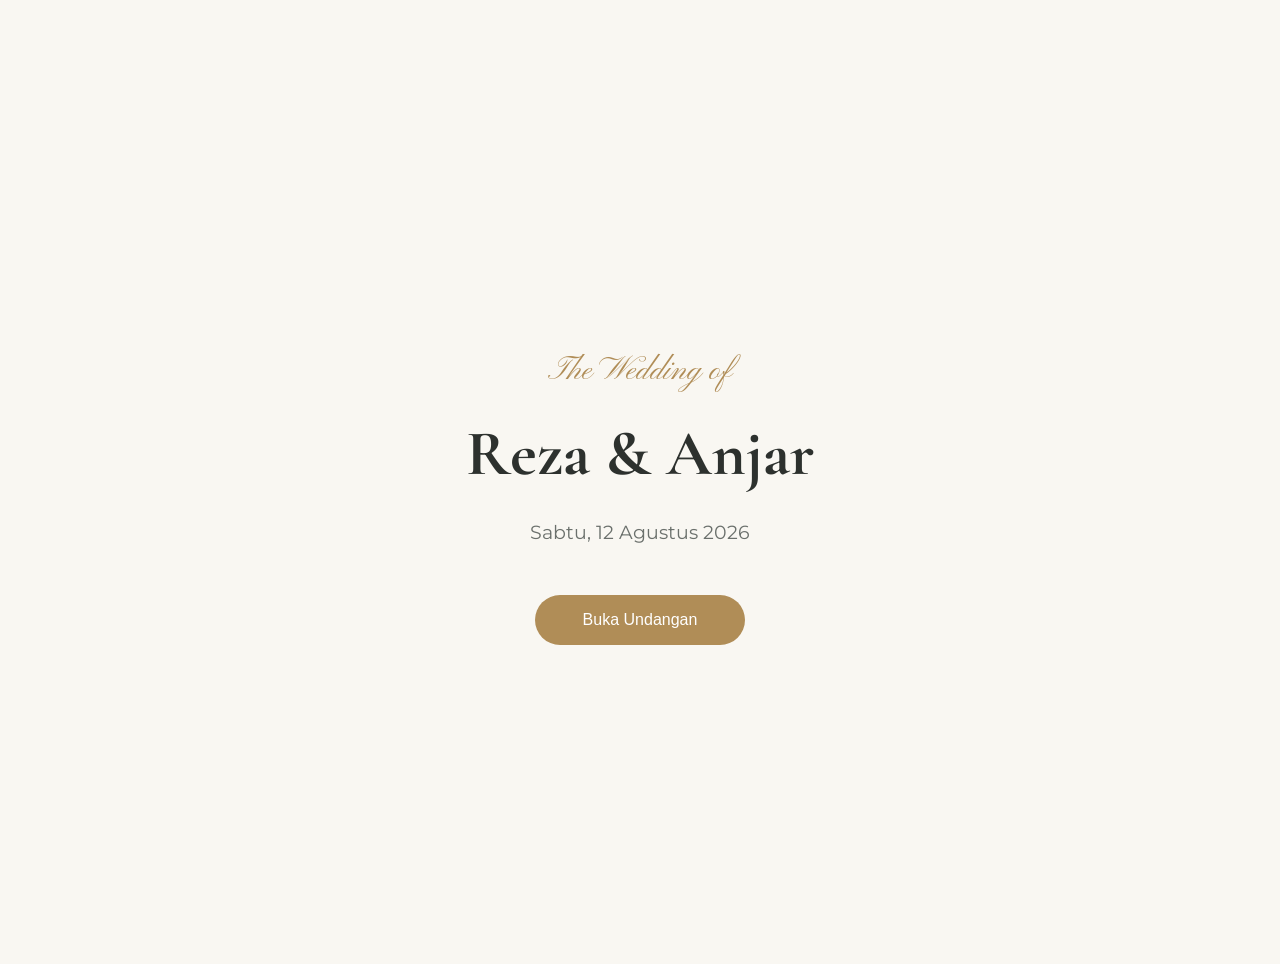
<file: test.html>
<!DOCTYPE html>
<html lang="id">
<head>
    <meta charset="UTF-8">
    <meta name="viewport" content="width=device-width, initial-scale=1.0">
    <title>Test Page</title>
    
    <!-- Fonts -->
    <link rel="preconnect" href="https://fonts.googleapis.com">
    <link rel="preconnect" href="https://fonts.gstatic.com" crossorigin>
    <link href="https://fonts.googleapis.com/css2?family=Cormorant+Garamond:ital,wght@0,400;0,500;0,600;1,400&family=Montserrat:wght@300;400;500;600&family=Pinyon+Script&display=swap" rel="stylesheet">

    <style>
        :root {
            --color-bg-primary: #F9F7F2;
            --color-accent: #B08D57;
            --font-heading: 'Cormorant Garamond', serif;
            --font-body: 'Montserrat', sans-serif;
            --font-script: 'Pinyon Script', cursive;
        }

        body {
            background-color: var(--color-bg-primary);
            font-family: var(--font-body);
            margin: 0;
            padding: 0;
        }

        .test-container {
            display: flex;
            flex-direction: column;
            justify-content: center;
            align-items: center;
            min-height: 100vh;
            text-align: center;
            padding: 2rem;
        }

        .font-script {
            font-family: var(--font-script);
            font-size: 2rem;
            color: var(--color-accent);
            margin-bottom: 1rem;
        }

        h1 {
            font-family: var(--font-heading);
            font-size: 4rem;
            color: #2D312E;
            margin: 0.5rem 0;
        }

        p {
            font-family: var(--font-body);
            font-size: 1.2rem;
            color: #6B706C;
        }

        .test-button {
            margin-top: 2rem;
            padding: 1rem 3rem;
            background-color: var(--color-accent);
            color: white;
            border: none;
            border-radius: 50px;
            font-size: 1rem;
            cursor: pointer;
        }
    </style>
</head>
<body>
    <div class="test-container">
        <p class="font-script">The Wedding of</p>
        <h1>Reza & Anjar</h1>
        <p>Sabtu, 12 Agustus 2026</p>
        <button class="test-button">Buka Undangan</button>
    </div>
</body>
</html>
</file>
